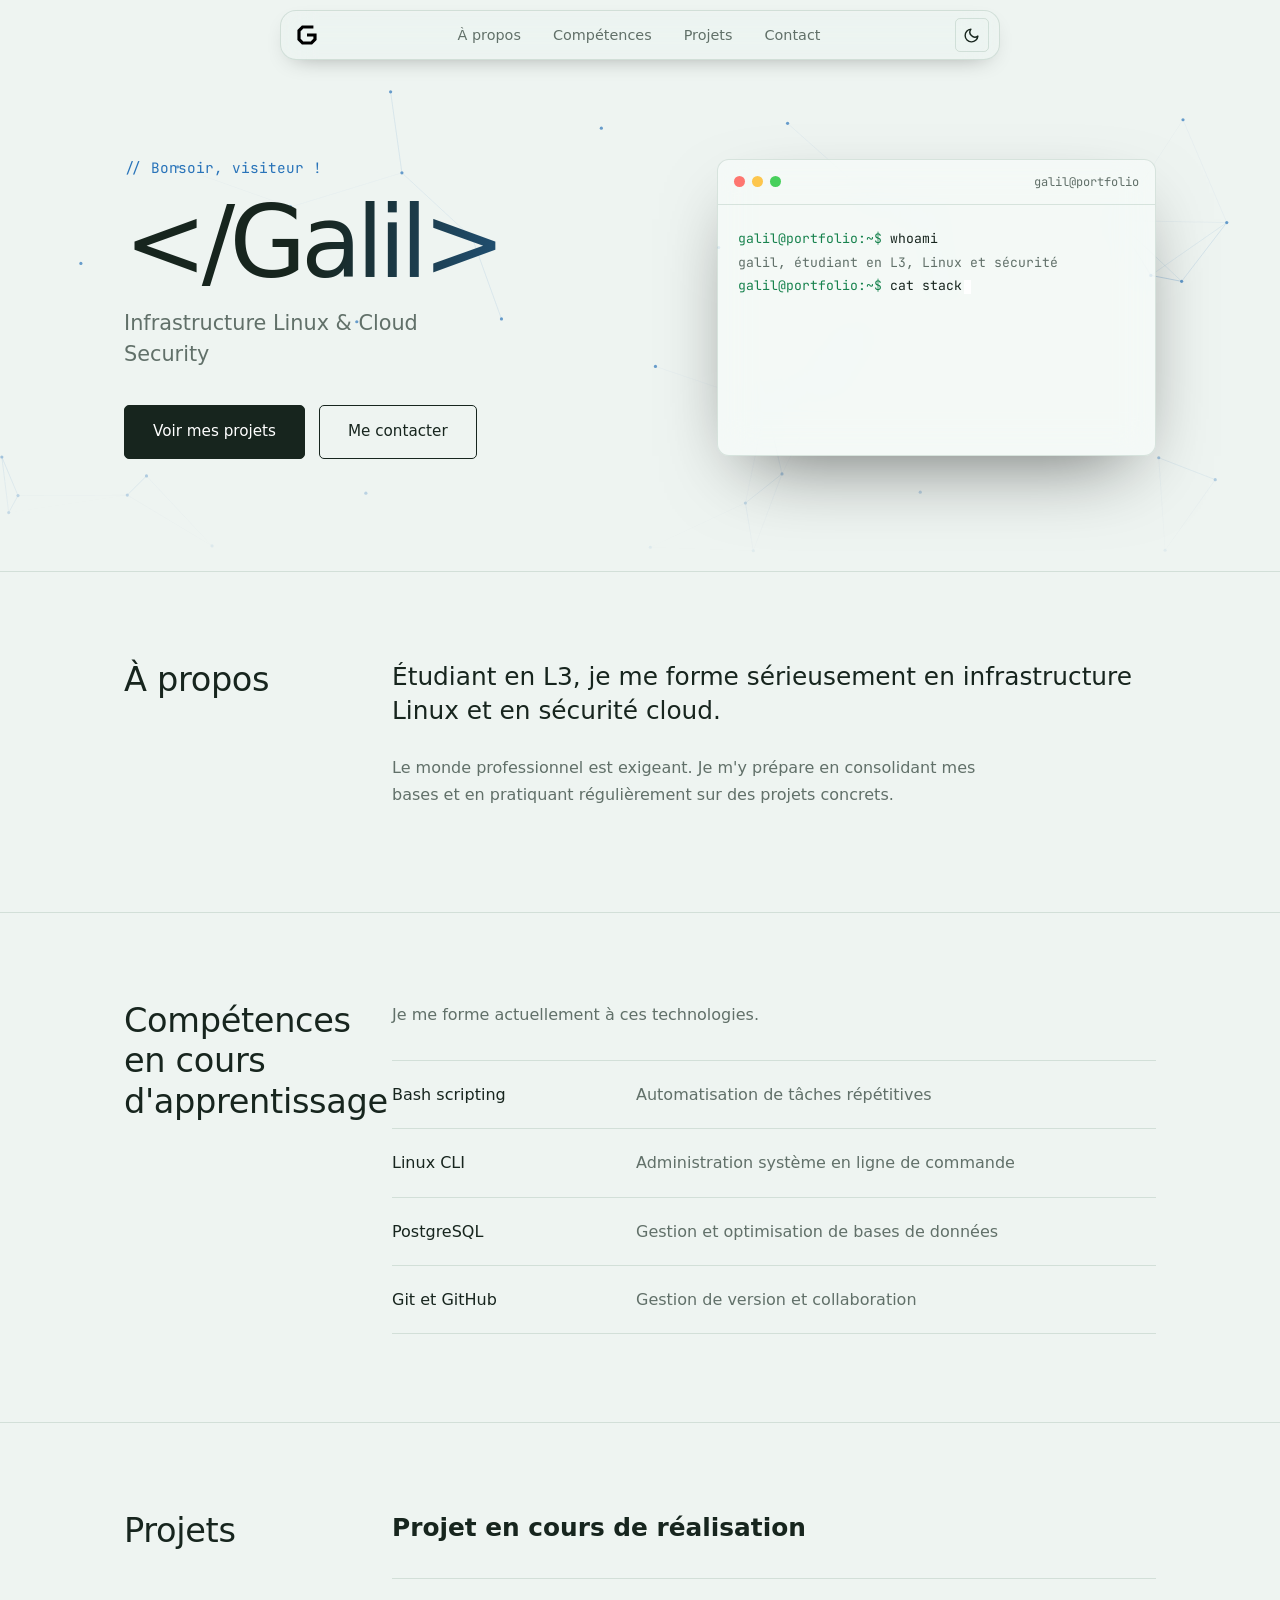
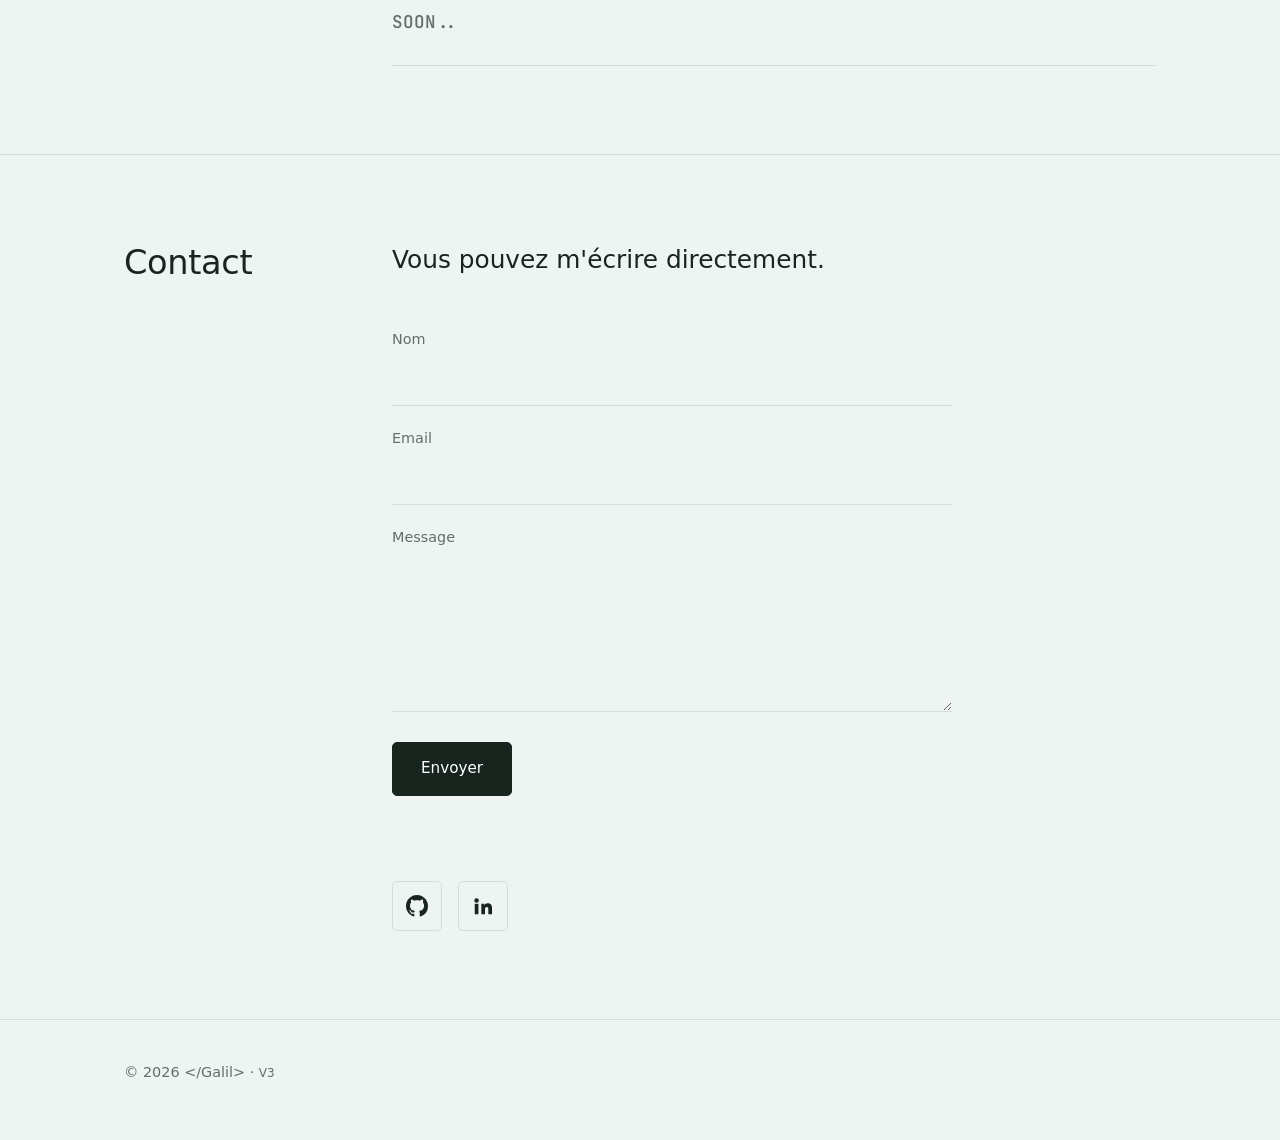
<file: index.html>
<!DOCTYPE html>
<html lang="fr">
<head>
    <meta charset="UTF-8">
    <meta name="viewport" content="width=device-width, initial-scale=1.0">
    <meta name="referrer" content="strict-origin-when-cross-origin">
    <meta name="description" content="Portfolio de Galil, étudiant en L3 spécialisé en infrastructure Linux, administration système, PostgreSQL et sécurité cloud.">
    <meta property="og:title" content="Galil — Cloud Security">
    <meta property="og:description" content="Portfolio de Galil, étudiant en L3 spécialisé en infrastructure Linux, administration système, PostgreSQL et sécurité cloud.">
    <meta property="og:type" content="website">
    <title>Galil — Cloud Security</title>
    <link rel="icon" href="favicon.svg" type="image/svg+xml">
    <link rel="preconnect" href="https://fonts.googleapis.com">
    <link rel="preconnect" href="https://fonts.gstatic.com" crossorigin>
    <link href="https://fonts.googleapis.com/css2?family=Fraunces:opsz,wght@9..144,400;9..144,500;9..144,600&family=JetBrains+Mono:wght@400;500&display=swap" rel="stylesheet">
    <link rel="stylesheet" href="styles.css">
    <script src="script.js" defer></script>
</head>
<body>

    <header class="barre">
        <div class="conteneur barre-interieur">
            <a class="logo" href="#accueil" aria-label="Haut de page">
                <img src="galil.svg" alt="Logo &lt;/Galil&gt;" width="30" height="30">
            </a>
            <nav aria-label="Navigation principale">
                <a href="#apropos">À propos</a>
                <a href="#competences">Compétences</a>
                <a href="#projets">Projets</a>
                <a href="#contact">Contact</a>
            </nav>
            <button id="bouton-theme" class="bouton-theme" type="button" aria-label="Passer au thème clair">
                <svg class="icone-soleil" viewBox="0 0 24 24" aria-hidden="true"><circle cx="12" cy="12" r="5"/><path d="M12 1v2M12 21v2M4.22 4.22l1.42 1.42M18.36 18.36l1.42 1.42M1 12h2M21 12h2M4.22 19.78l1.42-1.42M18.36 5.64l1.42-1.42"/></svg>
                <svg class="icone-lune" viewBox="0 0 24 24" aria-hidden="true"><path d="M21 12.8A9 9 0 1 1 11.2 3a7 7 0 0 0 9.8 9.8z"/></svg>
            </button>
        </div>
    </header>

    <main>
        <section id="accueil" class="hero">
            <canvas id="reseau" class="reseau" aria-hidden="true"></canvas>
            <div class="conteneur hero-grille">
                <div class="hero-texte">
                    <p class="salutation" id="salutation"></p>
                    <h1>&lt;/Galil&gt;</h1>
                    <p class="sous-titre">Infrastructure Linux &amp; Cloud Security</p>
                    <div class="actions">
                        <a class="btn btn-primary" href="#projets">Voir mes projets</a>
                        <a class="btn btn-secondary" href="#contact">Me contacter</a>
                    </div>
                </div>

                <figure class="terminal" aria-label="Aperçu du terminal : étudiant en L3, Linux, Bash, PostgreSQL, Git et commande ls projets/">
                    <div class="terminal-barre" aria-hidden="true">
                        <span></span><span></span><span></span>
                        <em>galil@portfolio</em>
                    </div>
                    <pre id="terminal" aria-hidden="true"></pre>
                </figure>
            </div>
        </section>

        <section id="apropos" class="section reveal">
            <div class="conteneur section-grille">
                <h2>À propos</h2>
                <div class="section-corps">
                    <p class="chapeau">
                        Étudiant en L3, je me forme sérieusement en infrastructure Linux et en sécurité cloud.
                    </p>
                    <p>
                        Le monde professionnel est exigeant. Je m'y prépare en consolidant mes bases
                        et en pratiquant régulièrement sur des projets concrets.
                    </p>
                </div>
            </div>
        </section>

        <section id="competences" class="section reveal">
            <div class="conteneur section-grille">
                <h2>Compétences en cours d'apprentissage</h2>
                <div class="section-corps">
                    <p>Je me forme actuellement à ces technologies.</p>
                    <ul class="liste-competences">
                        <li><strong>Bash scripting</strong><span>Automatisation de tâches répétitives</span></li>
                        <li><strong>Linux CLI</strong><span>Administration système en ligne de commande</span></li>
                        <li><strong>PostgreSQL</strong><span>Gestion et optimisation de bases de données</span></li>
                        <li><strong>Git et GitHub</strong><span>Gestion de version et collaboration</span></li>
                    </ul>
                </div>
            </div>
        </section>

        <section id="projets" class="section reveal">
            <div class="conteneur section-grille">
                <h2>Projets</h2>
                <div class="section-corps">
                    <p class="chapeau"><strong>Projet en cours de réalisation</strong></p>
                    <ul class="liste-projets">
                        <li class="prochain">
                            <h3 id="titre-projets">SOON</h3>
                        </li>
                    </ul>
                </div>
            </div>
        </section>

        <section id="contact" class="section reveal">
            <div class="conteneur section-grille">
                <h2>Contact</h2>
                <div class="section-corps">
                    <p class="chapeau">Vous pouvez m'écrire directement.</p>

                    <form action="https://formspree.io/f/xzedwbbw" method="POST" class="formulaire">
                        <label for="nom">Nom</label>
                        <input id="nom" name="nom" type="text" maxlength="80" autocomplete="name" required>

                        <label for="email">Email</label>
                        <input id="email" name="email" type="email" maxlength="120" autocomplete="email" required>

                        <label for="message">Message</label>
                        <textarea id="message" name="message" rows="5" maxlength="2000" required></textarea>

                        <input type="hidden" name="_subject" value="Nouveau message depuis le portfolio">
                        <div class="champ-piege" aria-hidden="true">
                            <input type="text" name="_gotcha" tabindex="-1" autocomplete="off">
                        </div>

                        <button type="submit" class="btn btn-primary">Envoyer</button>
                        <p id="statut-form" class="statut-form" role="status" aria-live="polite"></p>
                    </form>

                    <div class="alignement-icones">
                        <a href="https://github.com/lahadekamal2-sys" target="_blank" rel="noopener noreferrer" aria-label="GitHub">
                            <svg viewBox="0 0 16 16" fill="currentColor" aria-hidden="true"><path d="M8 0C3.58 0 0 3.58 0 8c0 3.54 2.29 6.53 5.47 7.59.4.07.55-.17.55-.38 0-.19-.01-.82-.01-1.49-2.01.37-2.53-.49-2.69-.94-.09-.23-.48-.94-.82-1.13-.28-.15-.68-.52-.01-.53.63-.01 1.08.58 1.23.82.72 1.21 1.87.87 2.33.66.07-.52.28-.87.51-1.07-1.78-.2-3.64-.89-3.64-3.95 0-.87.31-1.59.82-2.15-.08-.2-.36-1.02.08-2.12 0 0 .67-.21 2.2.82.64-.18 1.32-.27 2-.27.68 0 1.36.09 2 .27 1.53-1.04 2.2-.82 2.2-.82.44 1.1.16 1.92.08 2.12.51.56.82 1.27.82 2.15 0 3.07-1.87 3.75-3.65 3.95.29.25.54.73.54 1.48 0 1.07-.01 1.93-.01 2.2 0 .21.15.46.55.38A8.013 8.013 0 0016 8c0-4.42-3.58-8-8-8z"/></svg>
                        </a>
                        <a href="https://www.linkedin.com/in/lahady-dine-k-626696315" target="_blank" rel="noopener noreferrer" aria-label="LinkedIn">
                            <svg viewBox="0 0 24 24" fill="currentColor" aria-hidden="true"><path d="M4.98 3.5a2.5 2.5 0 1 1-.001 5.001A2.5 2.5 0 0 1 4.98 3.5zM3 9.5h4V21H3V9.5zM9.5 9.5h3.8v1.6h.05c.53-1 1.82-2.05 3.75-2.05 4 0 4.75 2.63 4.75 6.05V21h-4v-5.1c0-1.22-.02-2.78-1.7-2.78-1.7 0-1.96 1.33-1.96 2.69V21h-4V9.5z"/></svg>
                        </a>
                    </div>
                </div>
            </div>
        </section>
    </main>

    <footer class="pied">
        <div class="conteneur">
            <p>&copy; <span id="annee">2026</span> &lt;/Galil&gt; · <small>V3</small></p>
        </div>
    </footer>

</body>
</html>
</file>
<file: styles.css>
:root {
  color-scheme: dark;
  --bg: #080b0a;
  --surface: #0d1311;
  --line: rgba(123, 255, 173, 0.13);
  --text: #e7f0eb;
  --muted: #91a49a;
  --gold: #68a9ff;
  --gold-soft: rgba(104, 169, 255, 0.12);
  --on-gold: #ffffff;
  --vert: #67df9b;
  --erreur: #ff7676;
  --bouton-fond: #ffffff;
  --bouton-texte: #111111;
  --bouton-contour: #ffffff;
  --bouton-fond-survol: rgba(255, 255, 255, 0.12);
  --serif: var(--ui);
  --mono: "JetBrains Mono", ui-monospace, "SFMono-Regular", Menlo, monospace;
  --ui: system-ui, -apple-system, "SF Pro Text", "Segoe UI", Roboto, sans-serif;
}

:root.theme-clair {
  color-scheme: light;
  --bg: #eef4f1;
  --surface: #f9fcfa;
  --line: rgba(38, 92, 66, 0.14);
  --text: #17251e;
  --muted: #617069;
  --gold: #2873b9;
  --gold-soft: rgba(40, 115, 185, 0.10);
  --on-gold: #ffffff;
  --vert: #17824d;
  --erreur: #b3363d;
  --bouton-fond: #17251e;
  --bouton-texte: #ffffff;
  --bouton-contour: #17251e;
  --bouton-fond-survol: rgba(23, 37, 30, 0.10);
}

* {
  box-sizing: border-box;
}

html {
  scroll-behavior: smooth;
}

body {
  margin: 0;
  background: var(--bg);
  color: var(--text);
  font-family: var(--serif);
  font-size: 1rem;
  line-height: 1.7;
  -webkit-font-smoothing: antialiased;
  transition: background 0.4s ease, color 0.4s ease;
}

section {
  scroll-margin-top: 80px;
}

a {
  color: var(--gold);
}

:focus-visible {
  outline: 2px solid var(--gold);
  outline-offset: 3px;
}

.conteneur {
  width: 100%;
  max-width: 1080px;
  margin: 0 auto;
  padding: 0 24px;
}

:is(.barre nav a, .btn, .bouton-theme, .alignement-icones a, .logo) {
  border-radius: 5px;
  transition:
    transform 0.25s ease,
    box-shadow 0.25s ease,
    border-radius 0.25s ease,
    background-color 0.25s ease,
    border-color 0.25s ease,
    color 0.25s ease;
}

@media (hover: hover) {
  :is(.barre nav a, .btn, .bouton-theme, .alignement-icones a, .logo):hover {
    border-radius: 16px;
    transform: translateY(-3px);
    box-shadow:
      0 0 0 1px color-mix(in srgb, var(--gold) 70%, transparent),
      0 10px 26px -8px color-mix(in srgb, var(--gold) 65%, transparent),
      0 0 22px color-mix(in srgb, var(--gold) 28%, transparent);
  }
}

:is(.barre nav a, .btn, .bouton-theme, .alignement-icones a, .logo):focus-visible,
:is(.barre nav a, .btn, .bouton-theme, .alignement-icones a, .logo):active {
  border-radius: 16px;
  transform: translateY(-1px);
  box-shadow:
    0 0 0 1px color-mix(in srgb, var(--gold) 85%, transparent),
    0 6px 20px -6px color-mix(in srgb, var(--gold) 75%, transparent),
    0 0 26px color-mix(in srgb, var(--gold) 38%, transparent);
}

.barre {
  position: sticky;
  top: 10px;
  z-index: 20;
  width: min(720px, calc(100% - 24px));
  margin: 10px auto 0;
  background: color-mix(in srgb, var(--bg) 45%, transparent);
  backdrop-filter: blur(16px) saturate(1.5);
  -webkit-backdrop-filter: blur(16px) saturate(1.5);
  border: 1px solid var(--line);
  border-radius: 16px;
  box-shadow:
    inset 0 1px 0 rgba(255, 255, 255, 0.05),
    0 8px 24px -14px rgba(0, 0, 0, 0.45);
}

.barre .conteneur {
  max-width: none;
  padding-left: 10px;
  padding-right: 10px;
}

.barre-interieur {
  display: flex;
  align-items: center;
  justify-content: space-between;
  gap: 12px;
  height: 48px;
}

.logo {
  display: inline-grid;
  place-items: center;
  padding: 4px;
}

.logo img {
  display: block;
  width: 24px;
  height: 24px;
  filter: brightness(0) invert(1);
  transition: filter 0.3s ease;
}

:root.theme-clair .logo img {
  filter: brightness(0);
}

.barre nav {
  display: flex;
  gap: 8px;
}

.barre nav a {
  padding: 6px 12px;
  color: var(--muted);
  text-decoration: none;
  font-family: var(--ui);
  font-size: 0.9rem;
  line-height: 1.4;
}

.barre nav a:hover {
  color: var(--text);
  background: var(--gold-soft);
}

.barre nav a.actif {
  color: var(--gold);
  background: var(--gold-soft);
}

.bouton-theme {
  display: grid;
  place-items: center;
  width: 34px;
  height: 34px;
  flex-shrink: 0;
  padding: 0;
  background: transparent;
  border: 1px solid var(--line);
  color: var(--text);
  cursor: pointer;
}

.bouton-theme:hover {
  color: var(--gold);
  border-color: var(--gold);
}

.bouton-theme svg {
  width: 17px;
  height: 17px;
  fill: none;
  stroke: currentColor;
  stroke-width: 2;
  stroke-linecap: round;
  stroke-linejoin: round;
}

.bouton-theme .icone-lune {
  display: none;
}

:root.theme-clair .bouton-theme .icone-soleil {
  display: none;
}

:root.theme-clair .bouton-theme .icone-lune {
  display: block;
}

.hero {
  position: relative;
  padding: 96px 0 112px;
  overflow: hidden;
}

.reseau {
  position: absolute;
  inset: 0;
  width: 100%;
  height: 100%;
  pointer-events: none;
  opacity: 0.85;
  -webkit-mask-image: linear-gradient(to bottom, #000 60%, transparent 100%);
  mask-image: linear-gradient(to bottom, #000 60%, transparent 100%);
}

.hero-grille {
  position: relative;
  z-index: 1;
  display: grid;
  grid-template-columns: 1.1fr 0.9fr;
  gap: 56px;
  align-items: center;
}

.hero-texte {
  min-width: 0;
}

.salutation {
  margin: 0 0 12px;
  min-height: 1.75em;
  color: var(--gold);
  font-family: var(--mono);
  font-size: 0.9rem;
}

h1 {
  margin: 0 0 16px;
  font-size: clamp(2.8rem, 9vw, 6.2rem);
  font-weight: 500;
  line-height: 1;
  letter-spacing: -0.055em;
  background: linear-gradient(100deg, var(--text) 35%, var(--gold) 100%);
  -webkit-background-clip: text;
  background-clip: text;
  color: transparent;
}

.sous-titre {
  margin: 0 0 36px;
  max-width: 28ch;
  color: var(--muted);
  font-size: 1.3rem;
  line-height: 1.45;
}

.actions {
  display: flex;
  flex-wrap: wrap;
  gap: 14px;
}

.btn {
  position: relative;
  display: inline-block;
  padding: 13px 28px;
  border: 1px solid var(--gold);
  font: inherit;
  font-family: var(--ui);
  font-size: 0.95rem;
  font-weight: 500;
  text-decoration: none;
  text-align: center;
  cursor: pointer;
  overflow: hidden;
}

.btn-primary {
  background: var(--bouton-fond);
  color: var(--bouton-texte);
  border-color: var(--bouton-contour);
}

.btn-primary::after {
  content: "";
  position: absolute;
  top: 0;
  left: -60%;
  width: 40%;
  height: 100%;
  background: linear-gradient(100deg, transparent, rgba(255, 255, 255, 0.35), transparent);
  transform: skewX(-20deg);
  transition: left 0.6s ease;
}

.btn-primary:hover::after {
  left: 130%;
}

.btn-secondary {
  background: transparent;
  color: var(--bouton-contour);
  border-color: var(--bouton-contour);
}

.btn-secondary::after {
  content: "";
  position: absolute;
  top: 0;
  left: -70%;
  width: 45%;
  height: 100%;
  background: linear-gradient(100deg, transparent, rgba(255, 255, 255, 0.55), transparent);
  transform: skewX(-20deg);
  transition: left 0.65s ease;
}

.btn-secondary:hover::after {
  left: 130%;
}

.btn-secondary:hover {
  background: var(--bouton-fond-survol);
  color: var(--bouton-contour);
}

.terminal {
  min-width: 0;
  margin: 0;
  background: color-mix(in srgb, var(--surface) 62%, transparent);
  backdrop-filter: blur(18px) saturate(1.4);
  -webkit-backdrop-filter: blur(18px) saturate(1.4);
  border: 1px solid var(--line);
  border-radius: 12px;
  box-shadow:
    inset 0 1px 0 rgba(255, 255, 255, 0.07),
    0 30px 80px -30px rgba(0, 0, 0, 0.6);
  overflow: hidden;
}

.terminal-barre {
  display: flex;
  align-items: center;
  gap: 7px;
  padding: 12px 16px;
  border-bottom: 1px solid var(--line);
}

.terminal-barre span {
  width: 11px;
  height: 11px;
  border-radius: 50%;
  opacity: 0.85;
}

.terminal-barre span:nth-child(1) { background: #ff5f57; }
.terminal-barre span:nth-child(2) { background: #febc2e; }
.terminal-barre span:nth-child(3) { background: #28c840; }

.terminal-barre em {
  margin-left: auto;
  color: var(--muted);
  font-family: var(--mono);
  font-size: 0.75rem;
  font-style: normal;
}

.terminal pre {
  margin: 0;
  padding: 22px 20px 26px;
  min-height: 250px;
  font-family: var(--mono);
  font-size: 0.82rem;
  line-height: 1.8;
  white-space: pre-wrap;
  word-break: break-word;
}

.terminal .invite {
  color: var(--vert);
}

.terminal .sortie {
  color: var(--muted);
}

.curseur {
  display: inline-block;
  width: 0.55em;
  height: 1.05em;
  margin-left: 2px;
  background: #ffffff;
  vertical-align: text-bottom;
  animation: clignote 1s steps(1) infinite;
}

@keyframes clignote {
  0%, 49% { opacity: 1; }
  50%, 100% { opacity: 0; }
}

.section {
  padding: 88px 0;
  border-top: 1px solid var(--line);
}

.section-grille {
  display: grid;
  grid-template-columns: 220px 1fr;
  gap: 48px;
}

.section-corps {
  min-width: 0;
}

h2 {
  margin: 0;
  font-size: 2.1rem;
  font-weight: 500;
  line-height: 1.2;
  letter-spacing: -0.01em;
}

.section-corps > p:first-child {
  margin-top: 0;
}

.section-corps p {
  max-width: 62ch;
  color: var(--muted);
}

.section-corps .chapeau {
  color: var(--text);
  font-size: 1.55rem;
  line-height: 1.4;
}

.liste-competences {
  list-style: none;
  margin: 32px 0 0;
  padding: 0;
}

.liste-competences li {
  display: grid;
  grid-template-columns: 220px 1fr;
  gap: 24px;
  padding: 20px 0;
  border-top: 1px solid var(--line);
  transition: padding-left 0.35s ease, border-color 0.35s ease;
}

.liste-competences li:last-child {
  border-bottom: 1px solid var(--line);
}

.liste-competences strong {
  font-weight: 500;
  transition: color 0.3s ease;
}

.liste-competences span {
  color: var(--muted);
}

.liste-competences li:hover {
  padding-left: 12px;
  border-top-color: var(--gold);
}

.liste-competences li:hover strong {
  color: var(--gold);
}

.liste-projets {
  list-style: none;
  margin: 32px 0 0;
  padding: 0;
}

.liste-projets li {
  padding: 28px 0;
  border-top: 1px solid var(--line);
  transition: border-color 0.35s ease;
}

.liste-projets li:last-child {
  border-bottom: 1px solid var(--line);
}

.liste-projets li:hover {
  border-top-color: var(--gold);
}

.liste-projets h3 {
  margin: 0 0 8px;
  font-size: 1.5rem;
  font-weight: 500;
  transition: color 0.3s ease;
}

.liste-projets li:hover h3 {
  color: var(--gold);
}

.liste-projets p {
  margin: 0 0 12px;
}

.liste-projets .etiquettes {
  margin: 0;
  color: var(--gold);
  font-family: var(--mono);
  font-size: 0.78rem;
}

.liste-projets .prochain h3 {
  margin-bottom: 0;
  font-family: var(--mono);
  font-size: 1.1rem;
  color: var(--muted);
}

.formulaire {
  display: grid;
  gap: 6px;
  max-width: 560px;
  margin-top: 36px;
}

.formulaire label {
  margin-top: 14px;
  color: var(--muted);
  font-size: 0.9rem;
}

.formulaire input[type="text"],
.formulaire input[type="email"],
.formulaire textarea {
  width: 100%;
  padding: 10px 0;
  background: transparent;
  border: 0;
  border-bottom: 1px solid var(--line);
  border-radius: 0;
  color: var(--text);
  font: inherit;
  transition: border-color 0.3s ease;
}

.formulaire textarea {
  resize: vertical;
}

.formulaire input:focus,
.formulaire textarea:focus {
  outline: none;
  border-bottom-color: var(--gold);
}

.formulaire .btn {
  justify-self: start;
  margin-top: 24px;
}

.formulaire button:disabled {
  opacity: 0.6;
  cursor: wait;
}

.statut-form {
  margin: 8px 0 0;
  min-height: 1.5em;
  font-size: 0.95rem;
}

.statut-form.ok {
  color: var(--vert);
}

.statut-form.erreur {
  color: var(--erreur);
}

.champ-piege {
  position: absolute;
  left: -9999px;
  width: 1px;
  height: 1px;
  overflow: hidden;
}

.alignement-icones {
  display: flex;
  gap: 16px;
  align-items: center;
  margin-top: 48px;
}

.alignement-icones a {
  display: grid;
  place-items: center;
  width: 50px;
  height: 50px;
  color: var(--text);
  border: 1px solid var(--line);
}

.alignement-icones a:hover {
  color: var(--gold);
  border-color: var(--gold);
}

.alignement-icones svg {
  display: block;
  width: 22px;
  height: 22px;
}

.pied {
  padding: 40px 0 56px;
  border-top: 1px solid var(--line);
  color: var(--muted);
  font-size: 0.9rem;
}

.pied p {
  margin: 0;
}

body.js-actif .reveal {
  opacity: 0;
  transform: translateY(18px);
  transition: opacity 0.8s ease, transform 0.8s ease;
}

body.js-actif .reveal.visible {
  opacity: 1;
  transform: none;
}

@media (max-width: 860px) {
  .hero {
    padding: 56px 0 72px;
  }

  .hero-grille {
    grid-template-columns: 1fr;
    gap: 44px;
  }

  .section {
    padding: 64px 0;
  }

  .section-grille {
    grid-template-columns: 1fr;
    gap: 20px;
  }

  h2 {
    font-size: 1.9rem;
  }
}

@media (max-width: 640px) {
  .conteneur {
    padding: 0 18px;
  }

  .barre {
    position: static;
  }

  .barre-interieur {
    height: auto;
    flex-wrap: wrap;
    padding-top: 8px;
    padding-bottom: 8px;
  }

  .barre nav {
    order: 3;
    width: 100%;
    justify-content: center;
    flex-wrap: wrap;
    gap: 4px;
  }

  .barre nav a {
    padding: 7px 11px;
    font-size: 0.88rem;
  }

  .liste-competences li {
    grid-template-columns: 1fr;
    gap: 2px;
  }

  .section-corps .chapeau {
    font-size: 1.3rem;
  }

  .terminal pre {
    min-height: 220px;
    padding: 18px 16px 22px;
    font-size: 0.76rem;
  }
}

@media (max-width: 420px) {
  .actions .btn {
    flex: 1 1 100%;
  }

  .formulaire .btn {
    justify-self: stretch;
  }

  .sous-titre {
    font-size: 1.15rem;
  }
}

@media (prefers-reduced-motion: reduce) {
  html {
    scroll-behavior: auto;
  }

  body.js-actif .reveal {
    opacity: 1;
    transform: none;
    transition: none;
  }

  .curseur {
    animation: none;
  }

  .btn-primary::after,
  .btn-secondary::after,
  .liste-competences li {
    transition: none;
  }

  :is(.barre nav a, .btn, .bouton-theme, .alignement-icones a, .logo):hover,
  :is(.barre nav a, .btn, .bouton-theme, .alignement-icones a, .logo):focus-visible,
  :is(.barre nav a, .btn, .bouton-theme, .alignement-icones a, .logo):active {
    transform: none;
  }

  :is(.barre nav a, .btn, .bouton-theme, .alignement-icones a, .logo) {
    transition: background-color 0.2s ease, color 0.2s ease, border-color 0.2s ease;
  }
}

@media print {
  body.js-actif .reveal {
    opacity: 1 !important;
    transform: none !important;
  }
}
</file>
